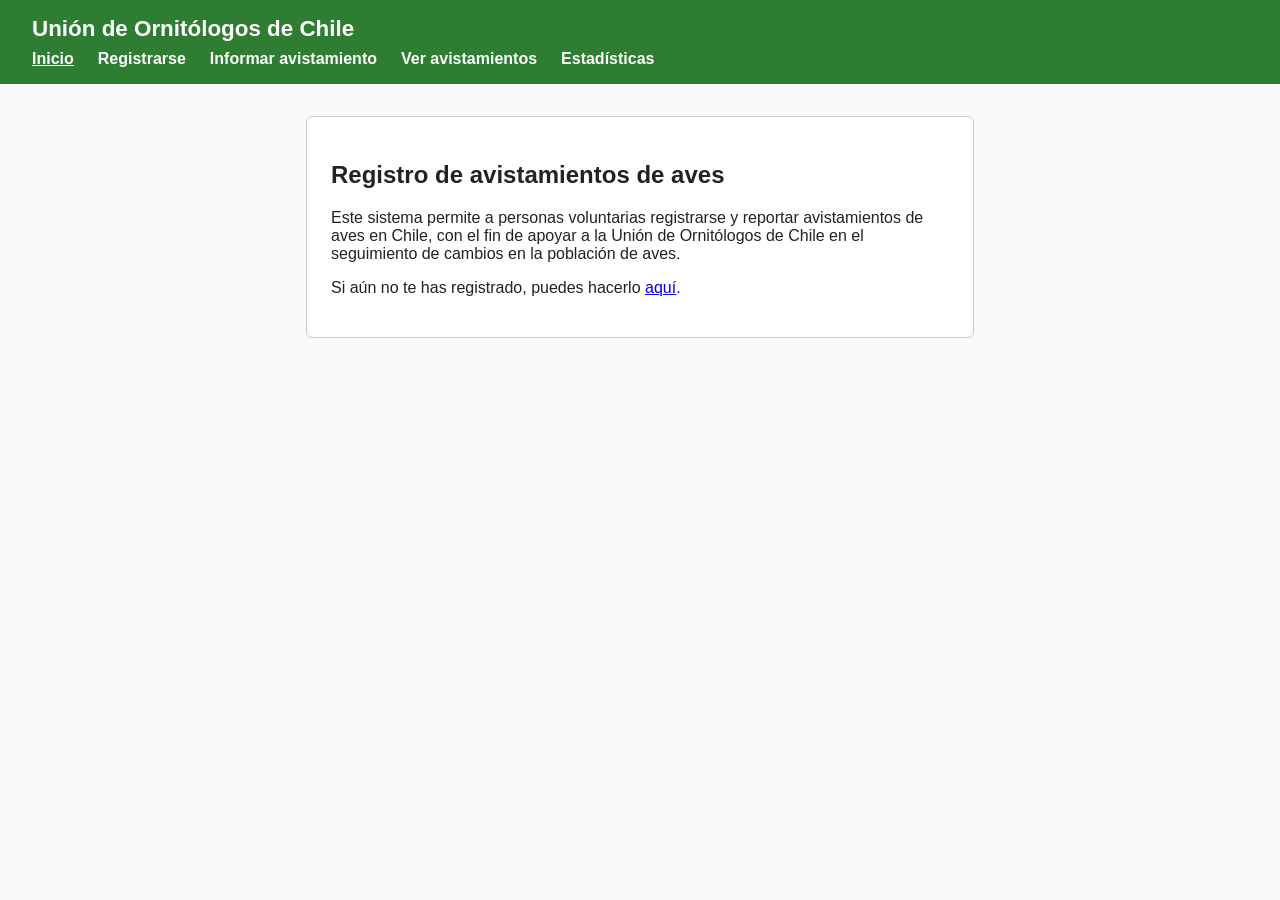
<file: index.html>
<!DOCTYPE html>
<html lang="es">
<head>
  <meta charset="UTF-8">
  <meta name="viewport" content="width=device-width, initial-scale=1.0">
  <title>Avistamientos de Aves - Unión de Ornitólogos de Chile</title>
  <link rel="stylesheet" href="css/style.css">
</head>
<body>
  <header>
    <h1>Unión de Ornitólogos de Chile</h1>
    <nav>
      <ul>
        <li><a href="index.html" aria-current="page">Inicio</a></li>
        <li><a href="registro.html">Registrarse</a></li>
        <li><a href="avistamiento.html">Informar avistamiento</a></li>
        <li><a href="listado.html">Ver avistamientos</a></li>
        <li><a href="estadisticas.html">Estadísticas</a></li>
      </ul>
    </nav>
  </header>

  <main>
    <section>
      <h2>Registro de avistamientos de aves</h2>
      <p>
        Este sistema permite a personas voluntarias registrarse y reportar
        avistamientos de aves en Chile, con el fin de apoyar a la Unión de
        Ornitólogos de Chile en el seguimiento de cambios en la población de aves.
      </p>
      <p>
        Si aún no te has registrado, puedes hacerlo
        <a href="registro.html">aquí</a>.
      </p>
    </section>
  </main>
</body>
</html>
</file>
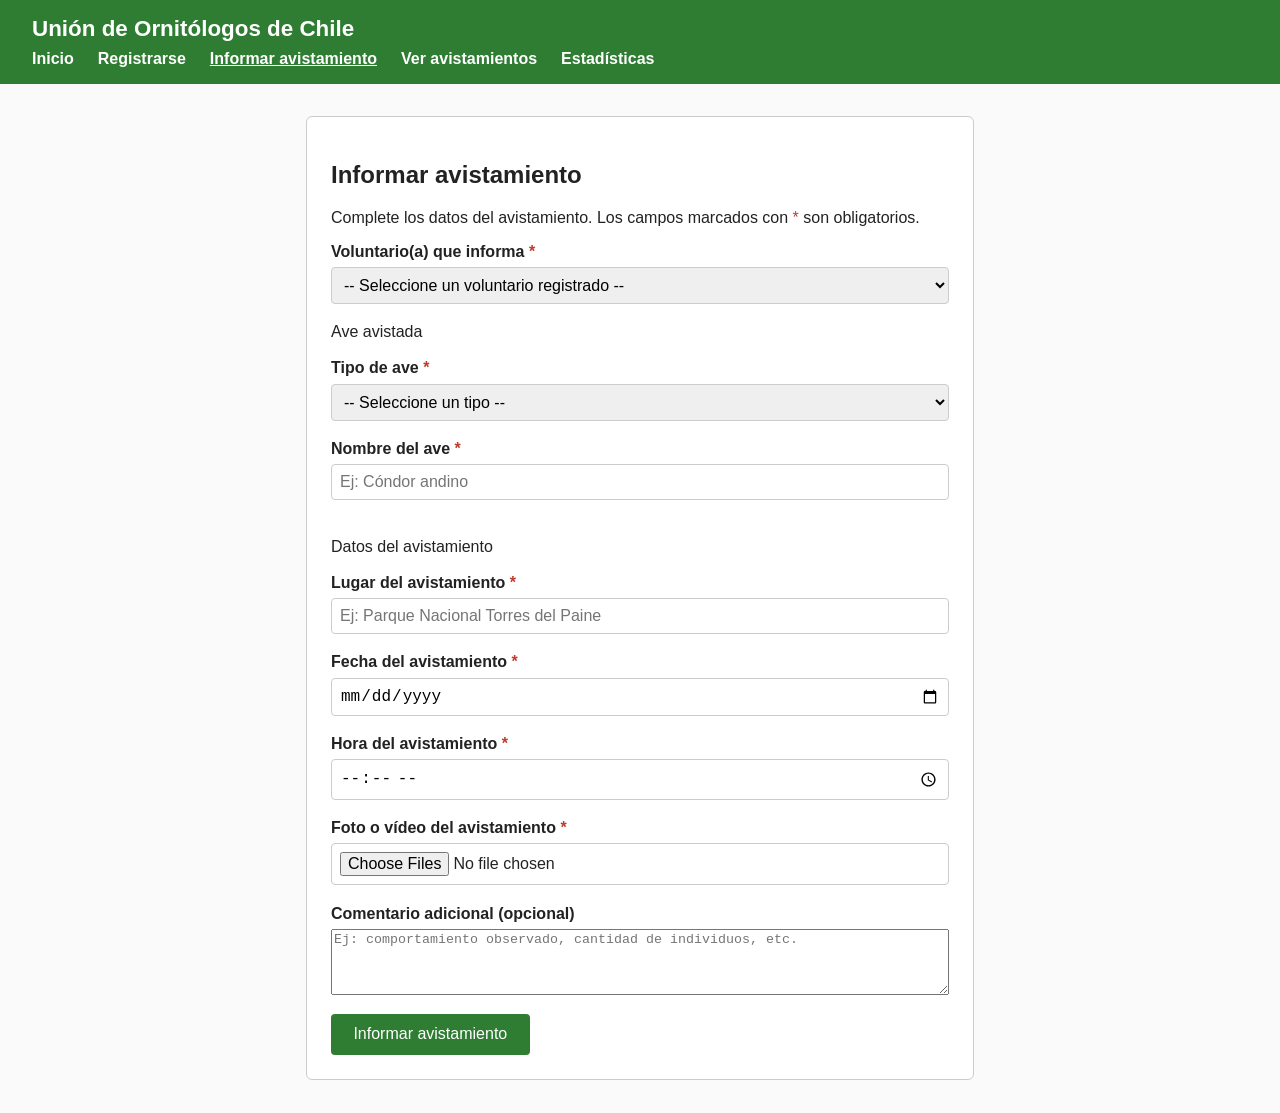
<file: avistamiento.html>
<!DOCTYPE html>
<html lang="es">
<head>
  <meta charset="UTF-8">
  <meta name="viewport" content="width=device-width, initial-scale=1.0">
  <title>Informar avistamiento - Avistamientos de Aves</title>
  <link rel="stylesheet" href="css/style.css">
</head>
<body>
  <header>
    <h1>Unión de Ornitólogos de Chile</h1>
    <nav>
      <ul>
        <li><a href="index.html">Inicio</a></li>
        <li><a href="registro.html">Registrarse</a></li>
        <li><a href="avistamiento.html" aria-current="page">Informar avistamiento</a></li>
        <li><a href="listado.html">Ver avistamientos</a></li>
        <li><a href="estadisticas.html">Estadísticas</a></li>
      </ul>
    </nav>
  </header>

  <main>
    <section id="seccion-avistamiento">
      <h2>Informar avistamiento</h2>
      <p>
        Complete los datos del avistamiento. Los campos marcados con
        <span class="obligatorio">*</span> son obligatorios.
      </p>

      <form id="form-avistamiento" novalidate>
        <div class="campo">
          <label for="voluntario">Voluntario(a) que informa <span class="obligatorio">*</span></label>
          <select id="voluntario" name="voluntario">
            <option value="">-- Seleccione un voluntario registrado --</option>
            <option value="maria-perez">María Pérez</option>
            <option value="juan-soto">Juan Soto</option>
            <option value="camila-rojas">Camila Rojas</option>
          </select>
          <span class="error" id="error-voluntario">Debe seleccionar un voluntario registrado.</span>
        </div>

          <div>Ave avistada</div>
          <br>

          <div class="campo">
            <label for="tipo-ave">Tipo de ave <span class="obligatorio">*</span></label>
            <select id="tipo-ave" name="tipo-ave">
              <option value="">-- Seleccione un tipo --</option>
              <option value="rapaz">Rapaz</option>
              <option value="acuatica">Acuática</option>
              <option value="paseriforme">Paseriforme</option>
              <option value="playera">Playera / costera</option>
              <option value="otra">Otra</option>
            </select>
            <span class="error" id="error-tipo-ave">Debe seleccionar un tipo de ave.</span>
          </div>

          <div class="campo">
            <label for="nombre-ave">Nombre del ave <span class="obligatorio">*</span></label>
            <input type="text" id="nombre-ave" name="nombre-ave" placeholder="Ej: Cóndor andino">
            <span class="error" id="error-nombre-ave">Ingrese un nombre válido (mínimo 3 caracteres).</span>
          </div>

          <br>
          <div>Datos del avistamiento</div>
          <br>

          <div class="campo">
            <label for="lugar">Lugar del avistamiento <span class="obligatorio">*</span></label>
            <input type="text" id="lugar" name="lugar" placeholder="Ej: Parque Nacional Torres del Paine">
            <span class="error" id="error-lugar">Ingrese un lugar válido (mínimo 3 caracteres).</span>
          </div>

          <div class="campo">
            <label for="fecha-avistamiento">Fecha del avistamiento <span class="obligatorio">*</span></label>
            <input type="date" id="fecha-avistamiento" name="fecha-avistamiento">
            <span class="error" id="error-fecha-avistamiento">La fecha no puede ser futura ni mayor a 1 año atrás.</span>
          </div>

          <div class="campo">
            <label for="hora-avistamiento">Hora del avistamiento <span class="obligatorio">*</span></label>
            <input type="time" id="hora-avistamiento" name="hora-avistamiento">
            <span class="error" id="error-hora-avistamiento">Debe indicar una hora.</span>
          </div>

        <div class="campo">
          <label for="archivos">Foto o vídeo del avistamiento <span class="obligatorio">*</span></label>
          <input type="file" id="archivos" name="archivos" accept="image/*,video/*" multiple>
          <span class="error" id="error-archivos">Debe adjuntar al menos una foto o vídeo (formato imagen o vídeo).</span>
        </div>

        <div class="campo">
          <label for="comentario">Comentario adicional (opcional)</label>
          <textarea id="comentario" name="comentario" rows="4" placeholder="Ej: comportamiento observado, cantidad de individuos, etc."></textarea>
        </div>

        <button type="submit" id="btn-informar">Informar avistamiento</button>
      </form>

      <div id="mensaje-exito" class="mensaje-exito" hidden>
        <p>¡Avistamiento informado con éxito! (Este es solo un prototipo, los datos no se almacenan.)</p>
      </div>
    </section>
  </main>

  <script src="js/avistamiento.js"></script>
</body>
</html>
</file>
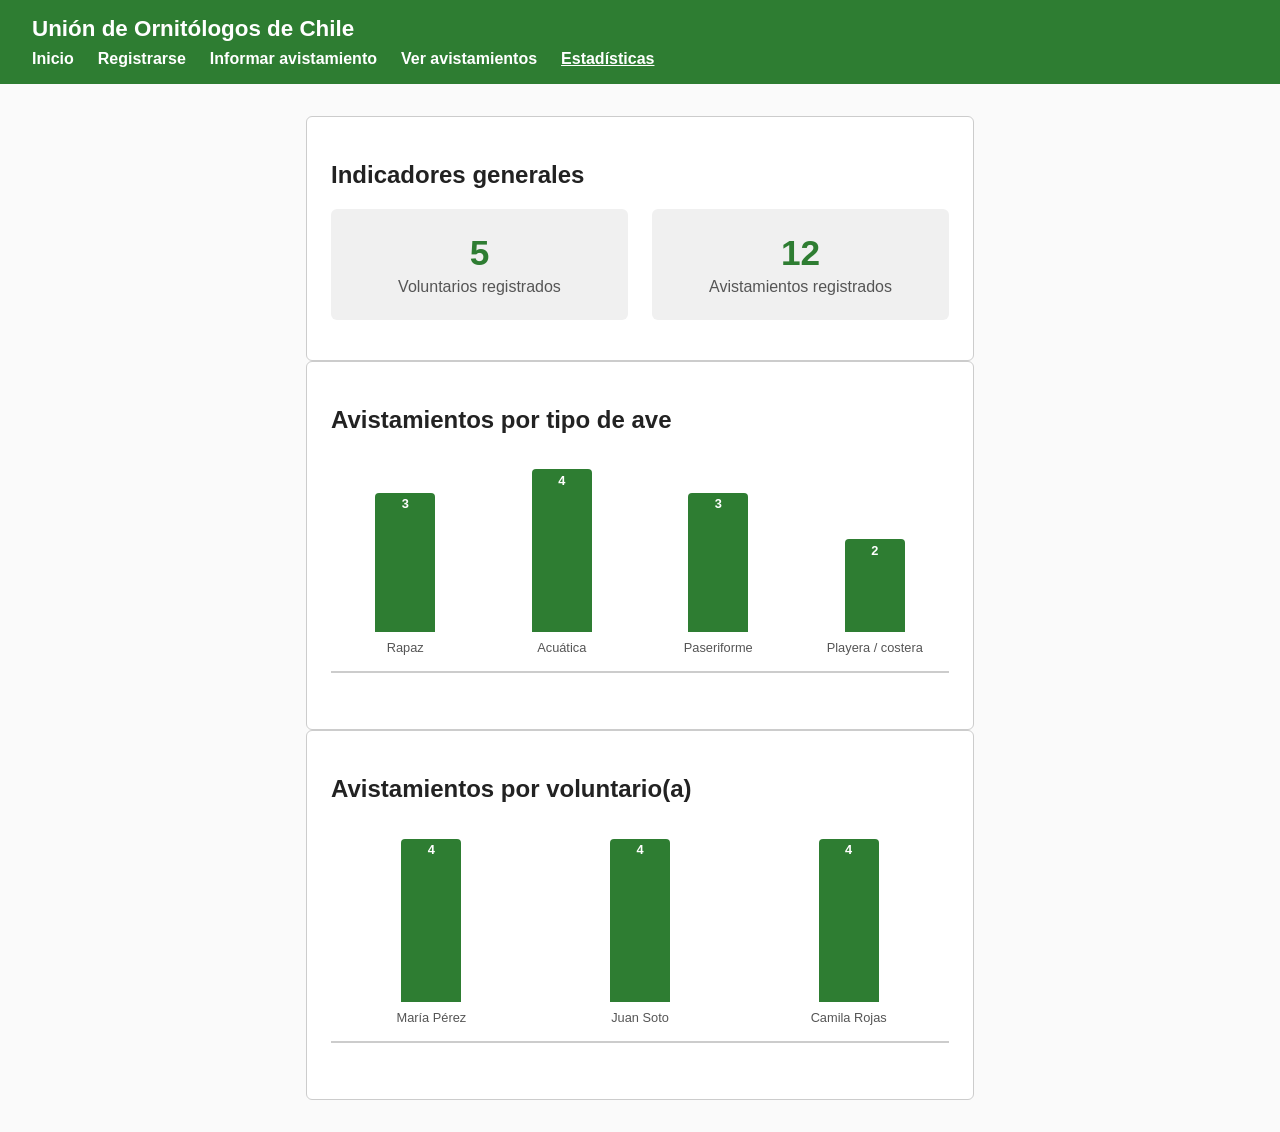
<file: estadisticas.html>
<!DOCTYPE html>
<html lang="es">
<head>
  <meta charset="UTF-8">
  <meta name="viewport" content="width=device-width, initial-scale=1.0">
  <title>Estadísticas - Avistamientos de Aves</title>
  <link rel="stylesheet" href="css/style.css">
</head>
<body>
  <header>
    <h1>Unión de Ornitólogos de Chile</h1>
    <nav>
      <ul>
        <li><a href="index.html">Inicio</a></li>
        <li><a href="registro.html">Registrarse</a></li>
        <li><a href="avistamiento.html">Informar avistamiento</a></li>
        <li><a href="listado.html">Ver avistamientos</a></li>
        <li><a href="estadisticas.html" aria-current="page">Estadísticas</a></li>
      </ul>
    </nav>
  </header>

  <main>
    <section id="seccion-indicadores">
      <h2>Indicadores generales</h2>
      <div class="tarjetas-indicadores">
        <div class="tarjeta-indicador">
          <p class="numero-indicador" id="total-voluntarios">0</p>
          <p class="etiqueta-indicador">Voluntarios registrados</p>
        </div>
        <div class="tarjeta-indicador">
          <p class="numero-indicador" id="total-avistamientos">0</p>
          <p class="etiqueta-indicador">Avistamientos registrados</p>
        </div>
      </div>
    </section>

    <section id="seccion-grafico-tipo">
      <h2>Avistamientos por tipo de ave</h2>
      <div id="grafico-tipo" class="grafico-barras"></div>
    </section>

    <section id="seccion-grafico-voluntario">
      <h2>Avistamientos por voluntario(a)</h2>
      <div id="grafico-voluntario" class="grafico-barras"></div>
    </section>
  </main>

  <script src="js/avistamientos-data.js"></script>
  <script src="js/voluntarios-data.js"></script>
  <script src="js/estadisticas.js"></script>
</body>
</html>
</file>
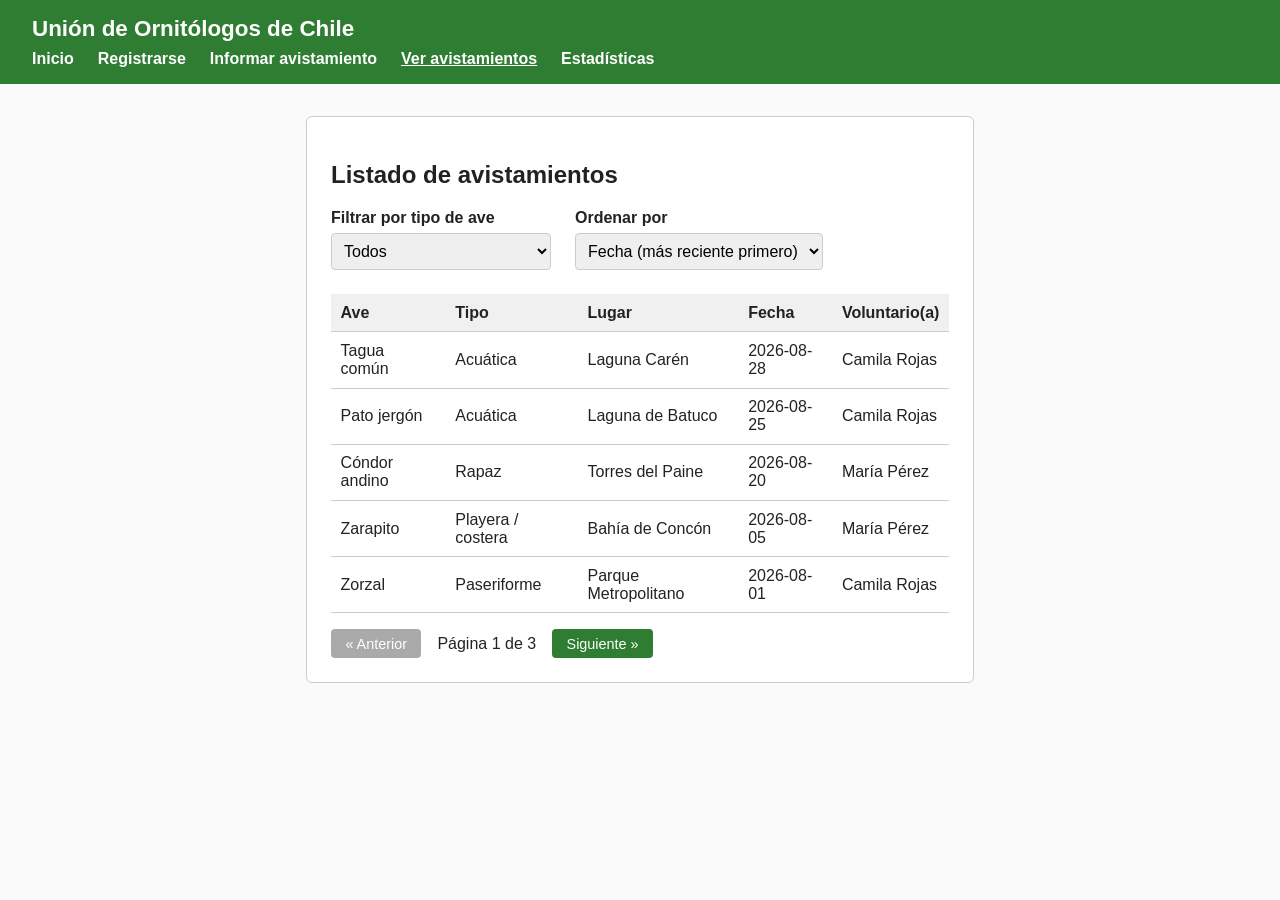
<file: listado.html>
<!DOCTYPE html>
<html lang="es">
<head>
  <meta charset="UTF-8">
  <meta name="viewport" content="width=device-width, initial-scale=1.0">
  <title>Listado de avistamientos - Avistamientos de Aves</title>
  <link rel="stylesheet" href="css/style.css">
</head>
<body>
  <header>
    <h1>Unión de Ornitólogos de Chile</h1>
    <nav>
      <ul>
        <li><a href="index.html">Inicio</a></li>
        <li><a href="registro.html">Registrarse</a></li>
        <li><a href="avistamiento.html">Informar avistamiento</a></li>
        <li><a href="listado.html" aria-current="page">Ver avistamientos</a></li>
        <li><a href="estadisticas.html">Estadísticas</a></li>
      </ul>
    </nav>
  </header>

  <main>
    <section id="seccion-listado">
      <h2>Listado de avistamientos</h2>

      <div class="controles-listado">
        <div class="campo campo-inline">
          <label for="filtro-tipo">Filtrar por tipo de ave</label>
          <select id="filtro-tipo">
            <option value="">Todos</option>
            <option value="rapaz">Rapaz</option>
            <option value="acuatica">Acuática</option>
            <option value="paseriforme">Paseriforme</option>
            <option value="playera">Playera / costera</option>
          </select>
        </div>

        <div class="campo campo-inline">
          <label for="ordenar-por">Ordenar por</label>
          <select id="ordenar-por">
            <option value="fecha-desc">Fecha (más reciente primero)</option>
            <option value="fecha-asc">Fecha (más antigua primero)</option>
            <option value="lugar-asc">Lugar (A-Z)</option>
            <option value="lugar-desc">Lugar (Z-A)</option>
          </select>
        </div>
      </div>

      <table id="tabla-avistamientos">
        <thead>
          <tr>
            <th scope="col">Ave</th>
            <th scope="col">Tipo</th>
            <th scope="col">Lugar</th>
            <th scope="col">Fecha</th>
            <th scope="col">Voluntario(a)</th>
          </tr>
        </thead>
        <tbody id="cuerpo-tabla">
        </tbody>
      </table>

      <p id="sin-resultados" class="sin-resultados" hidden>
        No hay avistamientos que coincidan con el filtro seleccionado.
      </p>

      <nav class="paginacion" aria-label="Paginación de avistamientos">
        <button type="button" id="btn-anterior">&laquo; Anterior</button>
        <span id="info-pagina"></span>
        <button type="button" id="btn-siguiente">Siguiente &raquo;</button>
      </nav>
    </section>
  </main>
  
  <script src="js/avistamientos-data.js"></script>
  <script src="js/listado.js"></script>
</body>
</html>
</file>
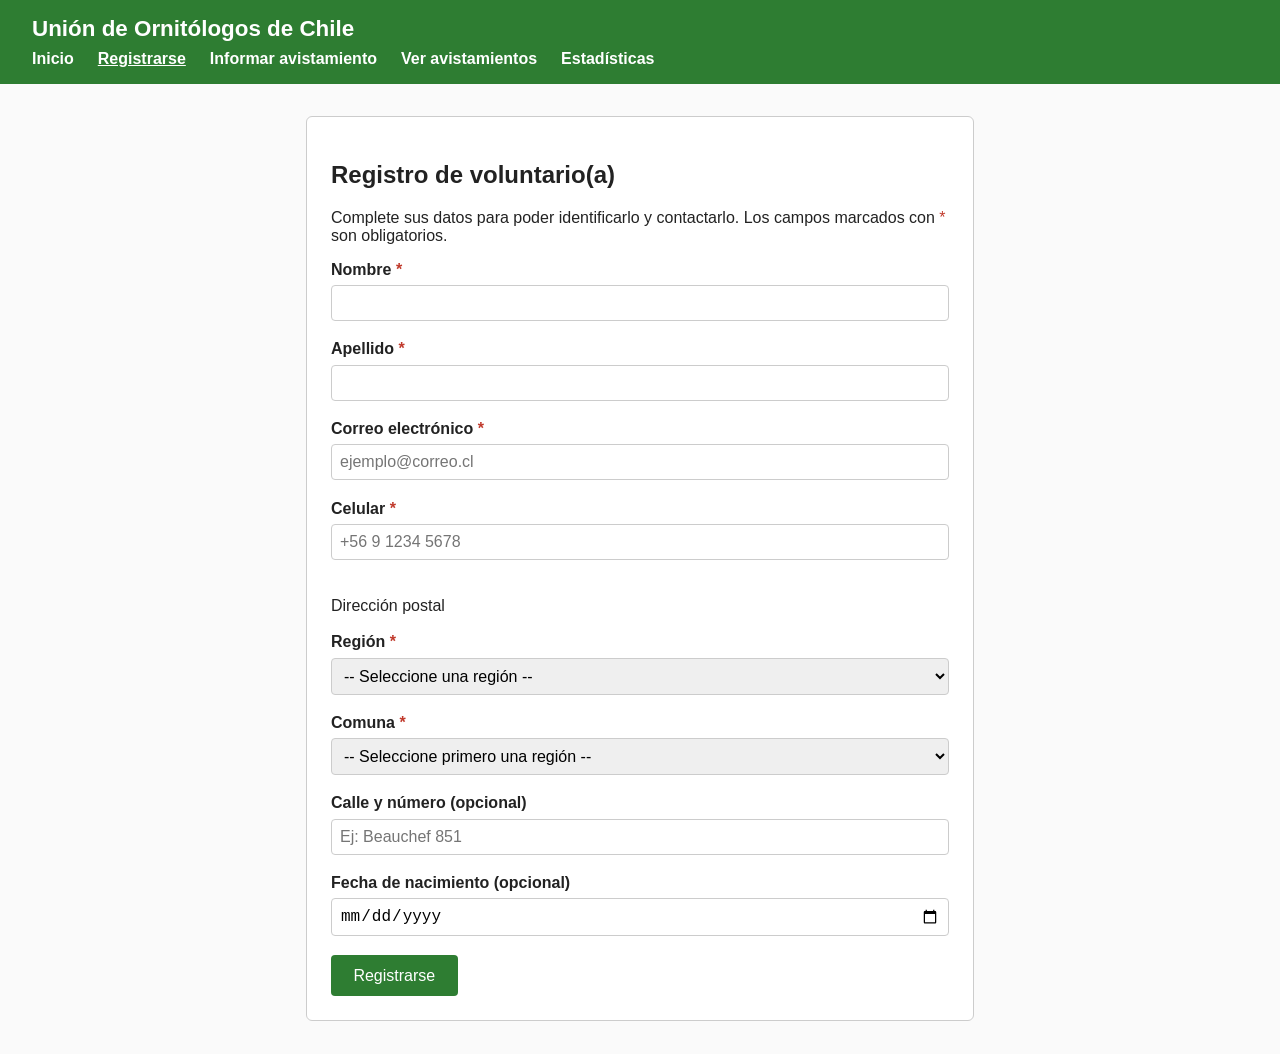
<file: registro.html>
<!DOCTYPE html>
<html lang="es">
<head>
  <meta charset="UTF-8">
  <meta name="viewport" content="width=device-width, initial-scale=1.0">
  <title>Registro de voluntario(a) - Avistamientos de Aves</title>
  <link rel="stylesheet" href="css/style.css">
</head>
<body>
  <header>
    <h1>Unión de Ornitólogos de Chile</h1>
    <nav>
      <ul>
        <li><a href="index.html">Inicio</a></li>
        <li><a href="registro.html" aria-current="page">Registrarse</a></li>
        <li><a href="avistamiento.html">Informar avistamiento</a></li>
        <li><a href="listado.html">Ver avistamientos</a></li>
        <li><a href="estadisticas.html">Estadísticas</a></li>
      </ul>
    </nav>
  </header>

  <main>
    <section id="seccion-registro">
      <h2>Registro de voluntario(a)</h2>
      <p>
        Complete sus datos para poder identificarlo y contactarlo. Los campos
        marcados con <span class="obligatorio">*</span> son obligatorios.
      </p>

      <form id="form-registro" novalidate>
        <div class="campo">
          <label for="nombre">Nombre <span class="obligatorio">*</span></label>
          <input type="text" id="nombre" name="nombre">
          <span class="error" id="error-nombre">Ingrese un nombre válido (mínimo 2 caracteres).</span>
        </div>

        <div class="campo">
          <label for="apellido">Apellido <span class="obligatorio">*</span></label>
          <input type="text" id="apellido" name="apellido">
          <span class="error" id="error-apellido">Ingrese un apellido válido (mínimo 2 caracteres).</span>
        </div>

        <div class="campo">
          <label for="email">Correo electrónico <span class="obligatorio">*</span></label>
          <input type="email" id="email" name="email" placeholder="ejemplo@correo.cl">
          <span class="error" id="error-email">Ingrese un correo electrónico con formato válido.</span>
        </div>

        <div class="campo">
          <label for="celular">Celular <span class="obligatorio">*</span></label>
          <input type="tel" id="celular" name="celular" placeholder="+56 9 1234 5678">
          <span class="error" id="error-celular">Ingrese un celular chileno válido (ej: +56 9 1234 5678).</span>
        </div><br>

        <div>Dirección postal</div>
        <br>

          <div class="campo">
            <label for="region">Región <span class="obligatorio">*</span></label>
            <select id="region" name="region">
              <option value="">-- Seleccione una región --</option>
            </select>
            <span class="error" id="error-region">Debe seleccionar una región.</span>
          </div>

          <div class="campo">
            <label for="comuna">Comuna <span class="obligatorio">*</span></label>
            <select id="comuna" name="comuna">
              <option value="">-- Seleccione primero una región --</option>
            </select>
            <span class="error" id="error-comuna">Debe seleccionar una comuna.</span>
          </div>

          <div class="campo">
            <label for="direccion">Calle y número (opcional)</label>
            <input type="text" id="direccion" name="direccion" placeholder="Ej: Beauchef 851">
          </div>

        <div class="campo">
          <label for="fecha-nacimiento">Fecha de nacimiento (opcional)</label>
          <input type="date" id="fecha-nacimiento" name="fecha-nacimiento">
          <span class="error" id="error-fecha-nacimiento">La fecha de nacimiento no puede ser futura.</span>
        </div>

        <button type="submit" id="btn-registrar">Registrarse</button>
      </form>

      <div id="mensaje-exito" class="mensaje-exito" hidden>
        <p>¡Registro exitoso!</p>
      </div>
    </section>
  </main>
  <script src="js/regiones-comunas.js"></script>
  <script src="js/registro.js"></script>
</body>
</html>
</file>
<file: css/style.css>
:root {
  --color-principal: #2e7d32;
  --color-error: #c0392b;
  --color-borde: #cccccc;
}

* {
  box-sizing: border-box;
}

body {
  font-family: Arial, Helvetica, sans-serif;
  margin: 0;
  color: #222;
  background-color: #fafafa;
}

header {
  background-color: var(--color-principal);
  color: white;
  padding: 1rem 2rem;
}

header h1 {
  margin: 0 0 0.5rem 0;
  font-size: 1.4rem;
}

nav ul {
  list-style: none;
  display: flex;
  flex-wrap: wrap;
  gap: 1.5rem;
  margin: 0;
  padding: 0;
}

nav a {
  color: white;
  text-decoration: none;
  font-weight: bold;
}

nav a:hover,
nav a[aria-current="page"] {
  text-decoration: underline;
}

main {
  max-width: 700px;
  margin: 2rem auto;
  padding: 0 1rem;
}

section {
  background-color: white;
  border: 1px solid var(--color-borde);
  border-radius: 6px;
  padding: 1.5rem;
}

.campo {
  display: flex;
  flex-direction: column;
  margin-bottom: 1.2rem;
}

label {
  font-weight: bold;
  margin-bottom: 0.4rem;
}

.obligatorio {
  color: var(--color-error);
}

input,
select {
  padding: 0.5rem;
  border: 1px solid var(--color-borde);
  border-radius: 4px;
  font-size: 1rem;
}

fieldset {
  border: 1px solid var(--color-borde);
  border-radius: 6px;
  margin-bottom: 1.2rem;
  padding: 1rem;
}

legend {
  font-weight: bold;
  padding: 0 0.5rem;
}

.error {
  display: none;
  color: var(--color-error);
  font-size: 0.85rem;
  margin-top: 0.3rem;
}

.error.visible {
  display: block;
}

button {
  background-color: var(--color-principal);
  color: white;
  border: none;
  border-radius: 4px;
  padding: 0.7rem 1.4rem;
  font-size: 1rem;
  cursor: pointer;
}

button:hover {
  background-color: #245c27;
}

.mensaje-exito {
  margin-top: 1rem;
  padding: 1rem;
  background-color: #e6f4ea;
  border: 1px solid var(--color-principal);
  border-radius: 6px;
  color: #245c27;
}

.controles-listado {
  display: flex;
  flex-wrap: wrap;
  gap: 1.5rem;
  margin-bottom: 1.5rem;
}

.campo-inline {
  margin-bottom: 0;
  min-width: 220px;
}

table {
  width: 100%;
  border-collapse: collapse;
  margin-bottom: 1rem;
}

th,
td {
  text-align: left;
  padding: 0.6rem;
  border-bottom: 1px solid var(--color-borde);
}

th {
  background-color: #f0f0f0;
}

.sin-resultados {
  font-style: italic;
  color: #666;
}

.paginacion {
  display: flex;
  align-items: center;
  gap: 1rem;
}

.paginacion button {
  padding: 0.4rem 0.9rem;
  font-size: 0.9rem;
}

.paginacion button:disabled {
  background-color: #aaa;
  cursor: not-allowed;
}

.tarjetas-indicadores {
  display: flex;
  flex-wrap: wrap;
  gap: 1.5rem;
  margin-bottom: 1rem;
}

.tarjeta-indicador {
  background-color: #f0f0f0;
  border-radius: 6px;
  padding: 1.5rem;
  text-align: center;
  flex: 1;
  min-width: 150px;
}

.numero-indicador {
  font-size: 2.2rem;
  font-weight: bold;
  color: var(--color-principal);
  margin: 0;
}

.etiqueta-indicador {
  margin: 0.3rem 0 0 0;
  color: #555;
}

.grafico-barras {
  display: flex;
  align-items: flex-end;
  gap: 1.5rem;
  height: 220px;
  padding: 1rem 0.5rem;
  border-bottom: 2px solid var(--color-borde);
  margin-bottom: 2rem;
}

.barra-container {
  display: flex;
  flex-direction: column;
  align-items: center;
  justify-content: flex-end;
  height: 100%;
  flex: 1;
}

.barra {
  width: 100%;
  max-width: 60px;
  background-color: var(--color-principal);
  border-radius: 4px 4px 0 0;
  display: flex;
  justify-content: center;
  align-items: flex-start;
  min-height: 2px;
}

.valor-barra {
  color: white;
  font-size: 0.8rem;
  font-weight: bold;
  margin-top: 0.2rem;
}

.etiqueta-barra {
  margin-top: 0.5rem;
  font-size: 0.8rem;
  text-align: center;
  color: #555;
}

footer {
  text-align: center;
  padding: 1.5rem;
  color: #666;
  font-size: 0.85rem;
}
</file>
